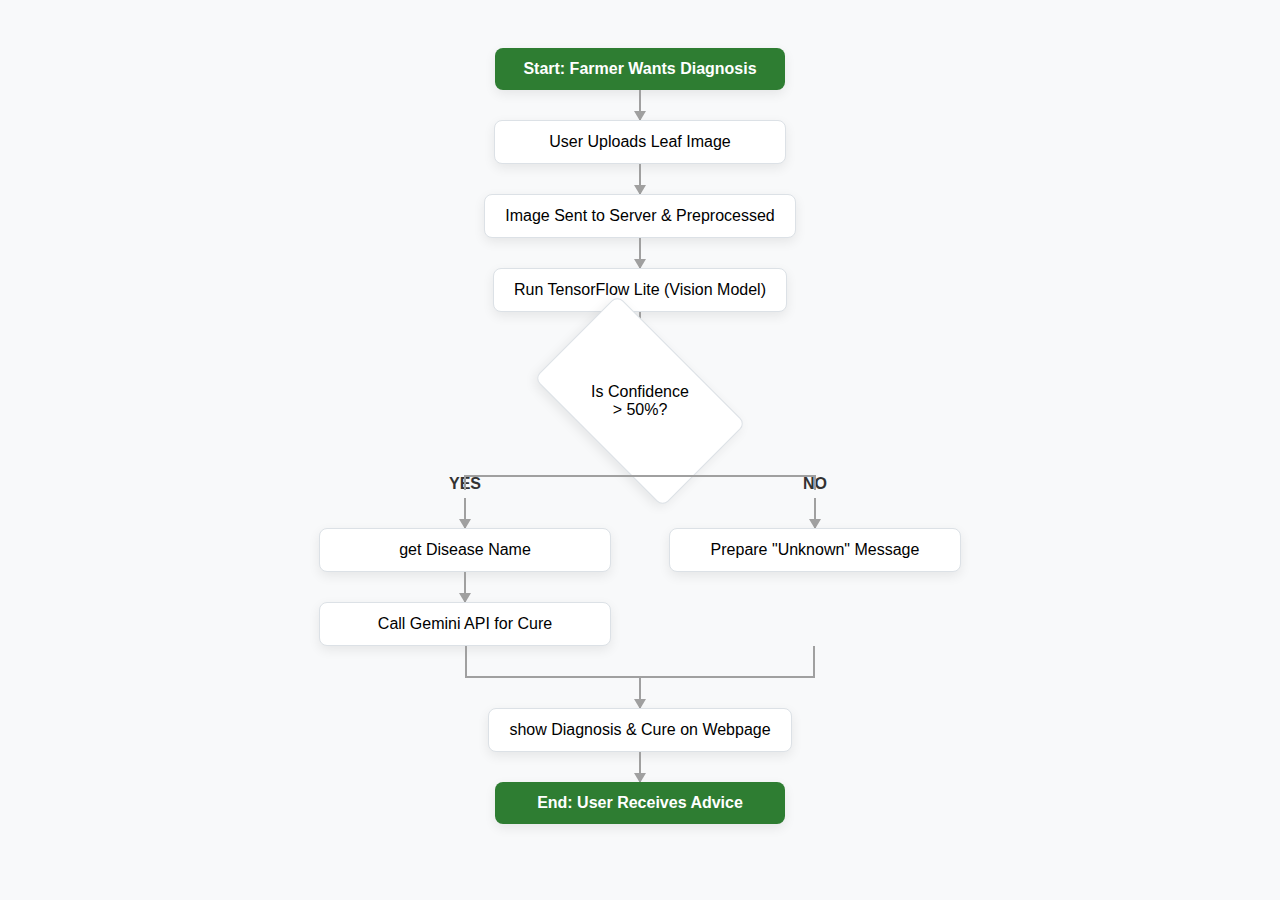
<file: a.html>
<!DOCTYPE html>
<html lang="en">

<head>
    <meta charset="UTF-8">
    <meta name="viewport" content="width=device-width, initial-scale=1.0">
    <title>Krishi Sakhi - Project Workflow</title>
    <style>
        :root {
            --primary-color: #2e7d32;
            --light-green: #e8f5e9;
            --border-color: #dce1e6;
            --line-color: #a0a0a0;
            --shadow: 0 4px 12px rgba(0, 0, 0, 0.08);
        }

        body {
            font-family: -apple-system, BlinkMacSystemFont, "Segoe UI", Roboto, Helvetica, Arial, sans-serif;
            background-color: #f8f9fa;
            display: flex;
            justify-content: center;
            align-items: center;
            padding: 40px;
        }

        .flowchart {
            display: flex;
            flex-direction: column;
            align-items: center;
        }

        .node {
            background-color: white;
            border: 1px solid var(--border-color);
            border-radius: 8px;
            padding: 12px 20px;
            min-width: 250px;
            text-align: center;
            box-shadow: var(--shadow);
            position: relative;
        }

        .terminator {
            background-color: var(--primary-color);
            color: white;
            font-weight: bold;
            border: none;
        }

        .decision {
            padding: 40px;
            transform: rotate(45deg);
            min-width: 100px;
        }

        .decision span {
            transform: rotate(-45deg);
            display: block;
        }

        .arrow {
            width: 2px;
            background-color: var(--line-color);
            height: 30px;
            position: relative;
        }

        .arrow::after {
            content: '';
            position: absolute;
            bottom: -1px;
            left: 50%;
            transform: translateX(-50%);
            width: 0;
            height: 0;
            border-left: 6px solid transparent;
            border-right: 6px solid transparent;
            border-top: 10px solid var(--line-color);
        }

        .split-container {
            display: flex;
            justify-content: center;
            width: 700px;
            /* Width of the split section */
            position: relative;
        }

        .split-path {
            display: flex;
            flex-direction: column;
            align-items: center;
            width: 50%;
        }

        .path-label {
            font-weight: bold;
            color: #333;
            margin-bottom: 5px;
        }

        /* Horizontal line connecting the split */
        .split-container::before {
            content: '';
            position: absolute;
            top: 0;
            left: 25%;
            right: 25%;
            height: 2px;
            background-color: var(--line-color);
        }

        /* Vertical lines dropping from the horizontal line */
        .split-path::before {
            content: '';
            position: absolute;
            top: 0;
            width: 2px;
            height: 15px;
            background-color: var(--line-color);
        }

        /* Connector for the bottom convergence */
        .connector {
            width: 50%;
            height: 30px;
            position: relative;
            border: 2px solid var(--line-color);
            border-top: none;
            border-right: none;
        }

        .connector.right {
            border-left: none;
            border-right: 2px solid var(--line-color);
        }
    </style>
</head>

<body>
    <div class="flowchart">
        <div class="node terminator">Start: Farmer Wants Diagnosis</div>
        <div class="arrow"></div>
        <div class="node">User Uploads Leaf Image</div>
        <div class="arrow"></div>
        <div class="node">Image Sent to Server & Preprocessed</div>
        <div class="arrow"></div>
        <div class="node">Run TensorFlow Lite (Vision Model)</div>
        <div class="arrow"></div>
        <div class="node decision"><span>Is Confidence<br>&gt; 50%?</span></div>
        <div style="height: 15px;"></div>

        <div class="split-container">
            <div class="split-path">
                <div class="path-label">YES</div>
                <div class="arrow"></div>
                <div class="node">get Disease Name</div>
                <div class="arrow"></div>
                <div class="node">Call Gemini API for Cure</div>
            </div>
            <div class="split-path">
                <div class="path-label">NO</div>
                <div class="arrow"></div>
                <div class="node">Prepare "Unknown" Message</div>
            </div>
        </div>

        <div style="display: flex; width: 350px;">
            <div class="connector left"></div>
            <div class="connector right"></div>
        </div>
        <div class="arrow"></div>

        <div class="node">show Diagnosis & Cure on Webpage</div>
        <div class="arrow"></div>
        <div class="node terminator">End: User Receives Advice</div>
    </div>
</body>

</html>
</file>
